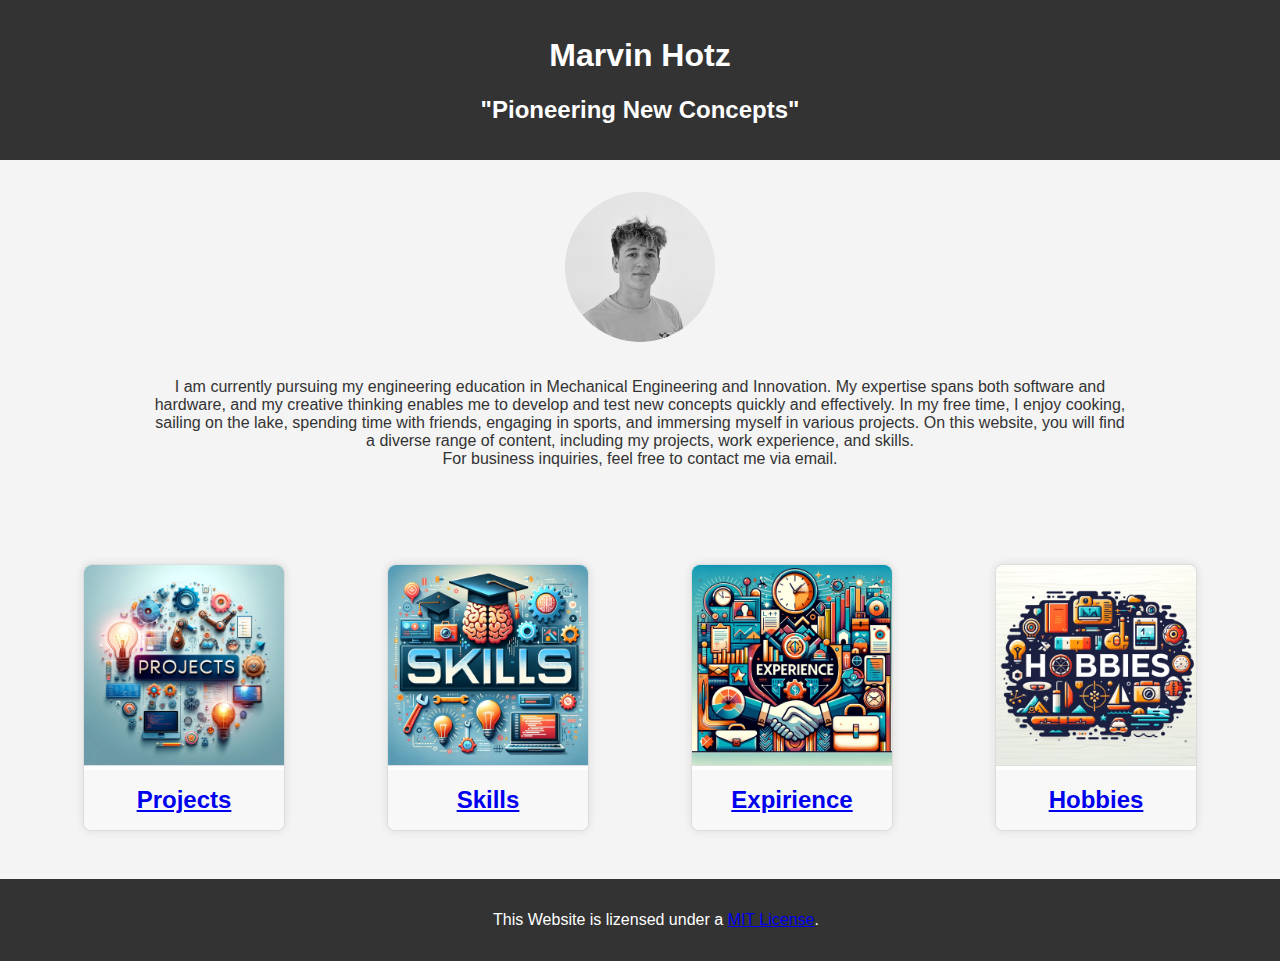
<file: index.html>
<!DOCTYPE html>
<html lang="en">
<!--Page on github https://github.com/Marvin-H01Z/z124066-Portfolio/blob/main -->
<head>
    <meta charset="UTF-8">
    <meta name="viewport" content="width=device-width, initial-scale=1.0">
    <title>Marvin Hotz Portfolio</title>
    <link rel="stylesheet" href="css/styles.css">
</head>
<body>
    <header>
        <h1><a href="index.html" class="title-link">Marvin Hotz</a></h1>
        <h2>"Pioneering New Concepts"</h2>
    </header>
    <section class="introduction">
        <img src="media/Index/Profile1.jpg" alt="Marvin Hotz - Portfolio" class="profile-picture">
        <p style="margin-left: 10%; margin-right: 10%;">I am currently pursuing my engineering education in Mechanical Engineering and Innovation. My expertise spans both software and hardware, and my creative thinking enables me to develop and test new concepts quickly and effectively. In my free time, I enjoy cooking, sailing on the lake, spending time with friends, engaging in sports, and immersing myself in various projects. On this website, you will find a diverse range of content, including my projects, work experience, and skills.  
            <br>            
            For business inquiries, feel free to contact me via email.
            </p>
    </section>
    <section class="links">
        <div class="link-item">
            <a href="pages/projects.html">
                <img src="media/Index/ProjectsPre.webp" alt="Projects Preview">
                <h2>Projects</h2>
            </a>
        </div>
        <div class="link-item">
            <a href="pages/cv.html#skills">
                <img src="media/Index/SkillsPre.webp" alt="Skills Preview">
                <h2>Skills</h2>
            </a>
        </div>
        <div class="link-item">
            <a href="pages/cv.html#experience">
                <img src="media/Index/ExpiriencePre.webp" alt="Experience Preview">
                <h2>Expirience</h2>
            </a>
        </div>
        <div class="link-item">
            <a href="pages/hobbies.html">
                <img src="media/Index/HobbiesPre.webp" alt="Hobbies Preview">
                <h2>Hobbies</h2>
            </a>
        </div>
    </section>
    <footer>
        <p>This Website is lizensed under a <a href="https://opensource.org/license/mit"> MIT License</a>.</p>
    </footer>
</body>
</html>
</file>
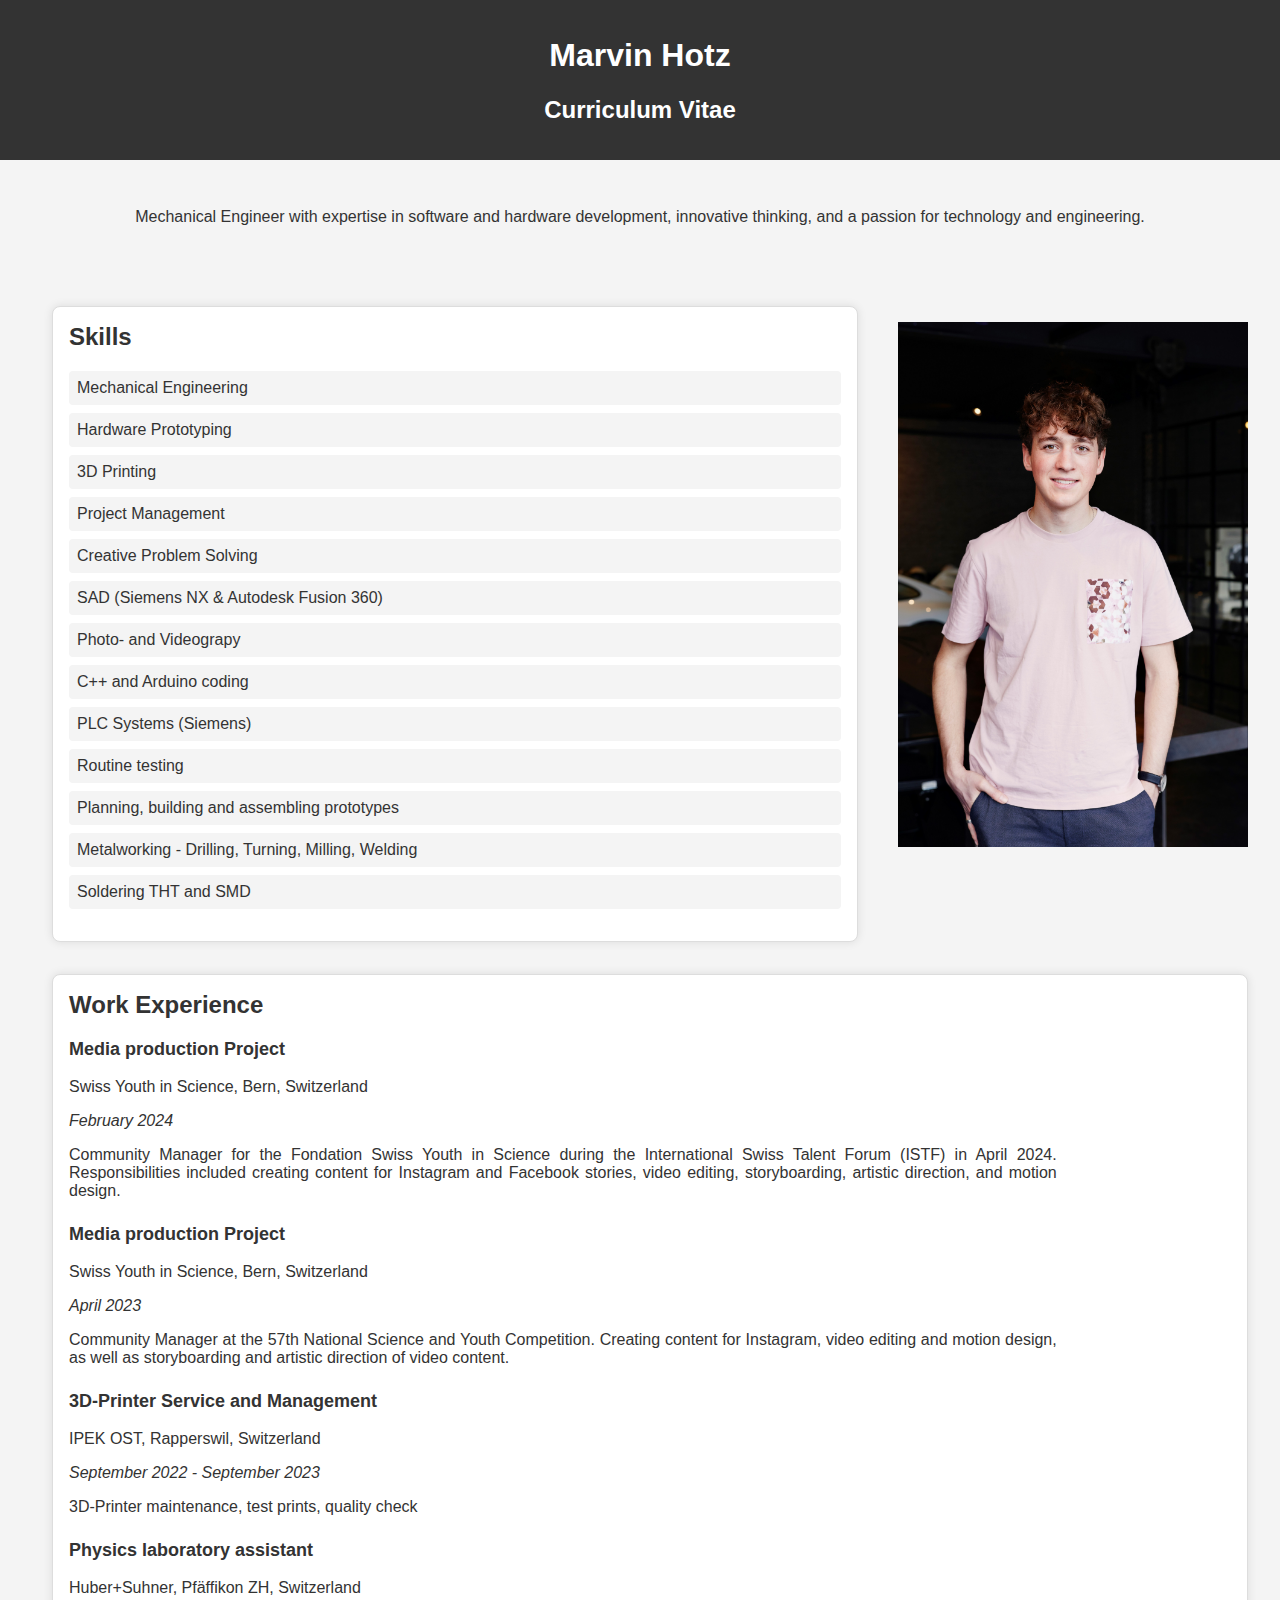
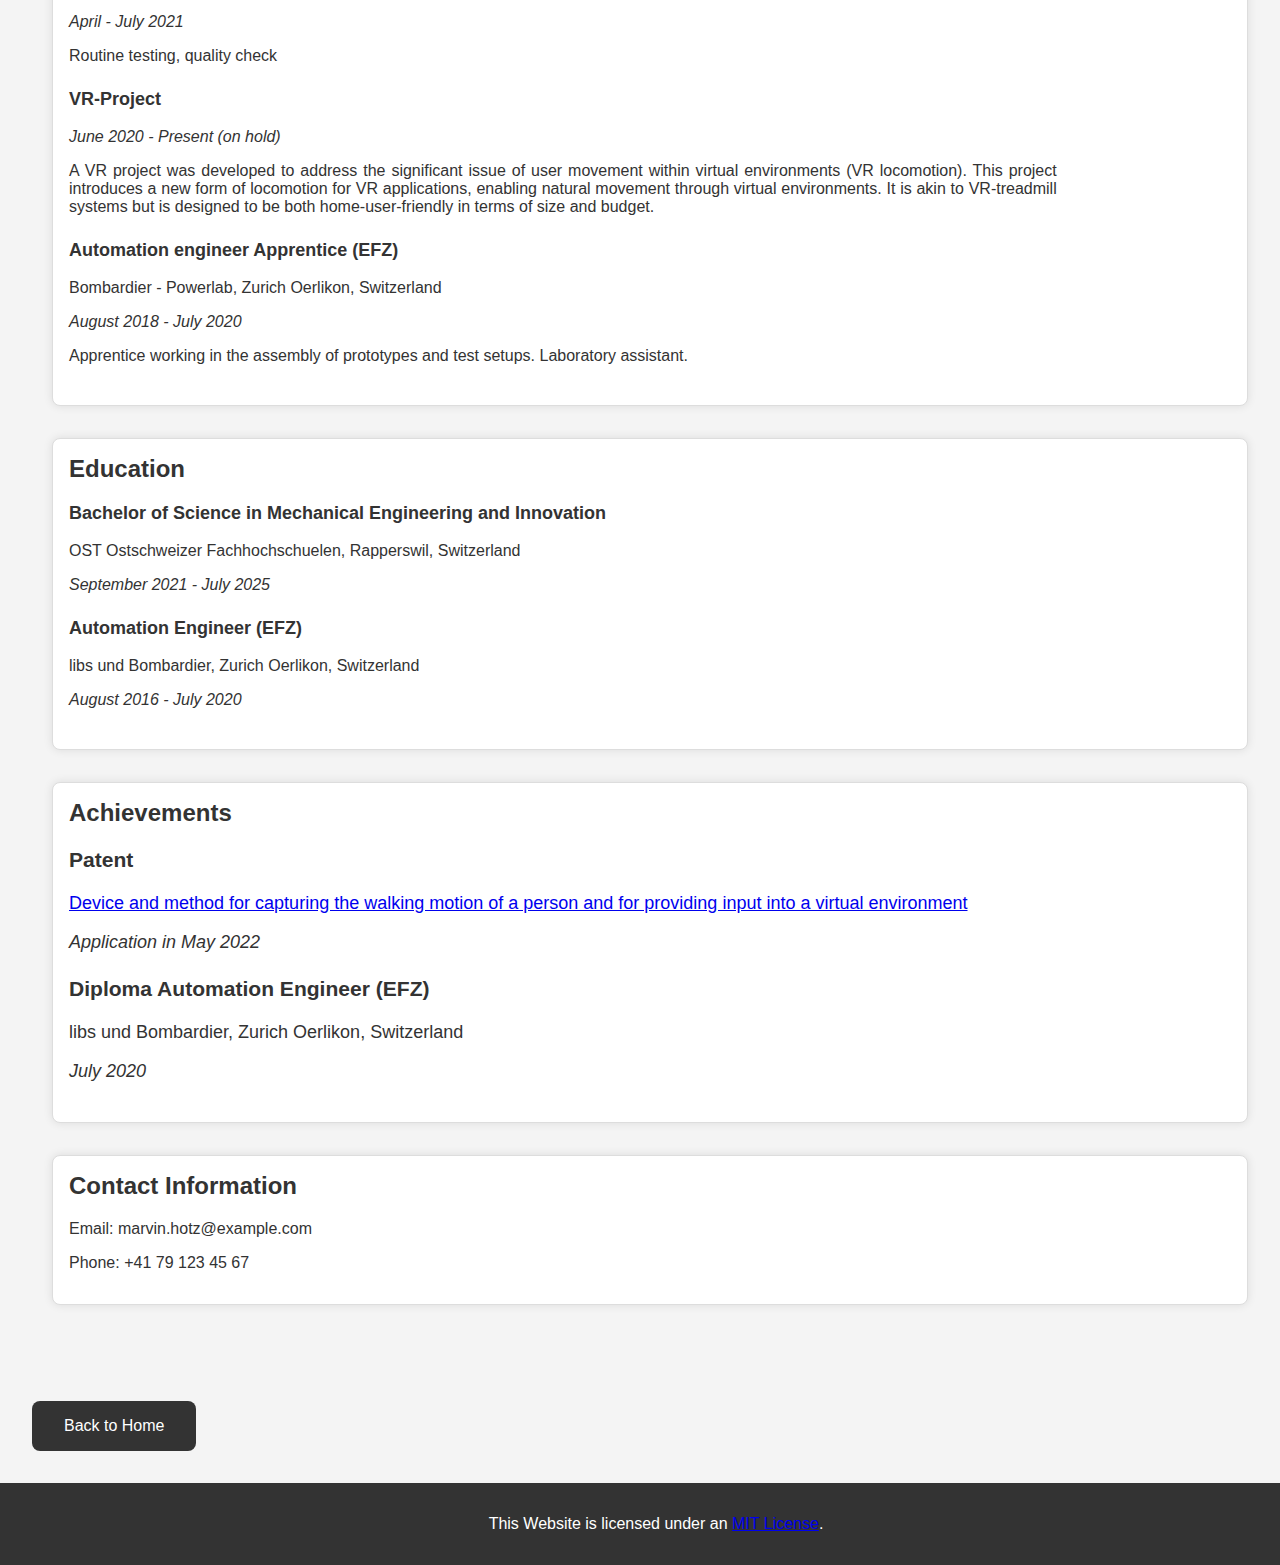
<file: pages/cv.html>
<!DOCTYPE html>
<html lang="en">

<head>
    <meta charset="UTF-8">
    <meta name="viewport" content="width=device-width, initial-scale=1.0">
    <title>Marvin Hotz CV</title>
    <link rel="stylesheet" href="../css/styles.css">
</head>

<body>
    <header>
        <h1><a href="../index.html" class="title-link">Marvin Hotz</a></h1>
        <h2>Curriculum Vitae</h2>
    </header>
    <section class="introduction">
        <p>Mechanical Engineer with expertise in software and hardware development, innovative thinking, and a passion
            for technology and engineering.</p>
    </section>


    <section class="cv">

        <div class="skills-and-picture">

            <div class="cv-section" id="skills">
                <h2>Skills</h2>
                <ul>
                    <li>Mechanical Engineering</li>
                    <li>Hardware Prototyping</li>
                    <li>3D Printing</li>
                    <li>Project Management</li>
                    <li>Creative Problem Solving</li>
                    <li>SAD (Siemens NX & Autodesk Fusion 360)</li>
                    <li>Photo- and Videograpy</li>
                    <li>C++ and Arduino coding</li>
                    <li>PLC Systems (Siemens)</li>
                    <li>Routine testing</li>
                    <li>Planning, building and assembling prototypes</li>
                    <li>Metalworking - Drilling, Turning, Milling, Welding</li>
                    <li>Soldering THT and SMD</li>
                </ul>
            </div>
            <div class="CVprofile-picture-container">
                <ul>
                    <img src="../media/Index/Portrait bearbeitet.jpg" alt="Marvin Hotz" class="CVprofile-picture">
                </ul>

            </div>
        </div>
        <div class="cv-section" id="experience">
            <h2>Work Experience</h2>
            <div class="experience-item">
                <h3>Media production Project</h3>
                <p>Swiss Youth in Science, Bern, Switzerland</p>
                <p><em>February 2024</em></p>
                <p>Community Manager for the Fondation Swiss Youth in Science during the International Swiss Talent
                    Forum (ISTF) in April 2024.
                    Responsibilities included creating content for Instagram and Facebook stories, video editing,
                    storyboarding, artistic direction, and motion design.
                </p>
            </div>
            <div class="experience-item">
                <h3>Media production Project</h3>
                <p>Swiss Youth in Science, Bern, Switzerland</p>
                <p><em>April 2023</em></p>
                <p>Community Manager at the 57th National Science and Youth Competition. Creating content for Instagram,
                    video editing and motion design, as well as storyboarding and artistic direction of video content.
                </p>
            </div>
            <div class="experience-item">
                <h3>3D-Printer Service and Management</h3>
                <p>IPEK OST, Rapperswil, Switzerland</p>
                <p><em>September 2022 - September 2023</em></p>
                <p>3D-Printer maintenance, test prints, quality check</p>
            </div>
            <div class="experience-item">
                <h3>Physics laboratory assistant</h3>
                <p>Huber+Suhner, Pfäffikon ZH, Switzerland</p>
                <p><em>April - July 2021</em></p>
                <p>Routine testing, quality check</p>
            </div>
            <div class="experience-item">
                <h3>VR-Project</h3>
                <p><em>June 2020 - Present (on hold)</em></p>
                <p>A VR project was developed to address the significant issue of user movement within virtual
                    environments (VR locomotion).
                    This project introduces a new form of locomotion for VR applications, enabling natural movement
                    through virtual environments.
                    It is akin to VR-treadmill systems but is designed to be both home-user-friendly in terms of size
                    and budget.
                </p>
            </div>
            <div class="experience-item">
                <h3>Automation engineer Apprentice (EFZ)</h3>
                <p>Bombardier - Powerlab, Zurich Oerlikon, Switzerland</p>
                <p><em>August 2018 - July 2020</em></p>
                <p>Apprentice working in the assembly of prototypes and test setups. Laboratory assistant.</p>
            </div>
        </div>


        <div class="cv-section">
            <h2>Education</h2>
            <div class="education-item">
                <h3>Bachelor of Science in Mechanical Engineering and Innovation</h3>
                <p>OST Ostschweizer Fachhochschuelen, Rapperswil, Switzerland</p>
                <p><em>September 2021 - July 2025</em></p>
            </div>
            <div class="education-item">
                <h3>Automation Engineer (EFZ) </h3>
                <p> libs und Bombardier, Zurich Oerlikon, Switzerland</p>
                <p><em>August 2016 - July 2020</em></p>
            </div>
        </div>
        <div class="cv-section">
            <h2>Achievements</h2>
            <div class="achievements-item">
                <h3>Patent</h3>
                <p><a href="https://patents.google.com/patent/WO2022253832A1/en" class="achievements">Device and method
                        for capturing the walking motion of a person and for providing input into a virtual
                        environment</a></p>
                <p><em>Application in May 2022</em></p>
            </div>
            <div class="achievements-item">
                <h3> Diploma Automation Engineer (EFZ) </h3>
                <p> libs und Bombardier, Zurich Oerlikon, Switzerland</p>
                <p><em>July 2020</em></p>
            </div>
        </div>


        <div class="cv-section">
            <h2>Contact Information</h2>
            <p>Email: marvin.hotz@example.com</p>
            <p>Phone: +41 79 123 45 67</p>
        </div>
    </section>
    <a href="../index.html" class="back-button">Back to Home</a>
    <footer>
        <p>This Website is licensed under an <a href="https://opensource.org/license/mit">MIT License</a>.</p>
    </footer>
</body>

</html>
</file>
<file: css/styles.css>
/* General CSS */
body {
    font-family: Arial, sans-serif;
    margin: 0;
    padding: 0;
    background-color: #f4f4f4;
    color: #333;
    text-align: justify;        /*Text in blocksatz*/
}

html {
    scroll-behavior: smooth;
}

header {
    background-color: #333;
    color: white;
    padding: 1rem;
    text-align: center;
}

.title-link {
    color: inherit;
    text-decoration: none;
    cursor: default;
}

.title-link:hover {
    text-decoration: none;
    cursor: pointer;
}

.introduction {
    text-align: center;
    padding: 2rem;
}

.profile-picture {
    width: 150px;
    height: 150px;
    border-radius: 50%;
    margin-bottom: 1rem;
}

.links {
    display: flex;
    flex-wrap: wrap;
    justify-content: space-around;
    padding: 2rem;
}

.link-item {
    background-color: white;
    border: 1px solid #ddd;
    border-radius: 8px;
    width: 200px;
    margin: 1rem;
    text-align: center;
    box-shadow: 0 0 10px rgba(0, 0, 0, 0.1);
    transition: transform 0.2s;
}

.link-item:hover {
    transform: scale(1.05);
}

.link-item img {
    width: 100%;
    height: auto;
    border-bottom: 1px solid #ddd;
    border-radius: 8px 8px 0 0;
}

.link-item h2 {
    margin: 0;
    padding: 1rem 0;
    background-color: #f8f8f8;
    border-radius: 0 0 8px 8px;
}

footer {
    text-align: center;
    padding: 1rem;
    background-color: #333;
    color: white;
    position: relative;
    width: 100%;
    bottom: 0;
}

/* Common Styles for Gallery */
.gallery {
    display: flex;
    flex-wrap: wrap;
    gap: 1rem;
    margin-top: 1rem;
}

.gallery img {
    width: 32%;
    height: auto; /* Keep the natural height of the image */
    aspect-ratio: 3 / 2; /* Set a desired aspect ratio */
    object-fit: cover; /* Ensure images are not distorted and fill the container */
    border-radius: 8px;
}

/* Responsive styles for smaller screens */
@media (max-width: 768px) {
    .gallery img {
        width: 48%; /* Adjust width for tablets */
    }
}

@media (max-width: 480px) {
    .gallery {
        flex-direction: column;
        align-items: center; /* Center align images for better appearance */
    }
    
    .gallery img {
        width: 100%; /* Full width for small screens */
        margin-bottom: 1rem; /* Add some spacing between images */
    }
}

/* CSS Styles for Project Page */
.projects {
    padding: 2rem;
}

.project {
    background-color: white;
    border: 1px solid #ddd;
    border-radius: 8px;
    margin-bottom: 2rem;
    padding: 1rem;
    box-shadow: 0 0 10px rgba(0, 0, 0, 0.1);
}

.project h3 {
    margin-top: 0;
}

/* CSS Styles for CV Page */
.cv {
    padding: 2rem;
}

.cv-section {
    background-color: white;
    border: 1px solid #ddd;
    border-radius: 8px;
    margin-bottom: 2rem;
    padding: 1rem;
    box-shadow: 0 0 10px rgba(0, 0, 0, 0.1);
    font-style: normal;
}

.cv-section h2 {
    margin-top: 0;
    
}

.cv-section ul {
    list-style-type: none;
    padding: 0;
}

.cv-section ul li {
    background-color: #f4f4f4;
    margin: 0.5rem 0;
    padding: 0.5rem;
    border-radius: 4px;
}

.experience-item, .education-item, .achievements-item {
    margin-bottom: 1.5rem;
    font-style: normal;
    margin-right: 15%;
}

.experience-item h3, .education-item h3, .achievements-item {
    margin-top: 0;
    font-size: large;
    font-style: normal;
}

/* Neue Styles für die Anordnung der Skills und des Bildes nebeneinander */
.skills-and-picture {
    display: flex;
    align-items: flex-start; /* sorgt dafür, dass sie auf derselben Höhe sind */
    flex-wrap: wrap; /* ermöglicht Umbruch bei zu wenig Platz */
}

.cv-section {
    flex: 1; /* gibt dem Skills-Abschnitt etwas Flexibilität in der Größe */
    margin-left: 20px; /* fügt Abstand zwischen den Elementen hinzu */
}

.CVprofile-picture-container {
    flex: 0 0 auto; /* verhindert, dass das Bild skaliert wird */
    margin-bottom: 20px; /* fügt unteren Abstand hinzu, wenn es umbricht */
}

.CVprofile-picture {
    max-width: 350px; /* maximale Breite des Bildes */
    width: 100%; /* sorgt dafür, dass das Bild die volle Breite des Containers einnimmt */
    height: auto;
}

/* Media Query für kleinere Bildschirme */
@media (max-width: 768px) {
    .skills-and-picture {
        flex-direction: column; /* Anordnung untereinander auf kleinen Bildschirmen */
        align-items: center; /* zentriert die Inhalte */
    }
    
    .cv-section {
        margin-right: 0; /* entfernt rechten Abstand auf kleinen Bildschirmen */
        margin-bottom: 20px; /* fügt unteren Abstand hinzu */
    }
    
    .CVprofile-picture-container {
        margin-bottom: 0; /* entfernt unteren Abstand, wenn untereinander angeordnet */
        display: flex;
        justify-content: center; /* zentriert das Bild innerhalb des Containers */
        width: 100%; /* sorgt dafür, dass der Container die volle Breite einnimmt */
    }

    .CVprofile-picture {
        max-width: 200px; /* stellt sicher, dass das Bild nicht zu groß wird */
        width: auto; /* verhindert, dass das Bild die volle Breite des Containers einnimmt */
    }
}

/* CSS Styles for Hobbies Page */
.hobbies {
    padding: 2rem;
}

.hobby {
    background-color: white;
    border: 1px solid #ddd;
    border-radius: 8px;
    margin-bottom: 2rem;
    padding: 1rem;
    box-shadow: 0 0 10px rgba(0, 0, 0, 0.1);
}

.hobby h2 {
    margin-top: 0;
}

.hobby-image {
    width: 100%;
    height: auto;
    margin-top: 1rem;
    border-radius: 8px;
}

video {
    width: 100%;
    height: auto;
    border-radius: 8px;
    margin-top: 1rem;
}

/* Back Button */
.back-button {
    display: inline-block;
    margin: 2rem auto;
    margin-left: 2rem;
    padding: 1rem 2rem;
    background-color: #333;
    color: white;
    text-decoration: none;
    border-radius: 8px;
    text-align: center;
    font-size: 1rem;
    transition: background-color 0.3s, transform 0.3s;
}

.back-button:hover {
    background-color: #555;
    transform: scale(1.05);
}
</file>
